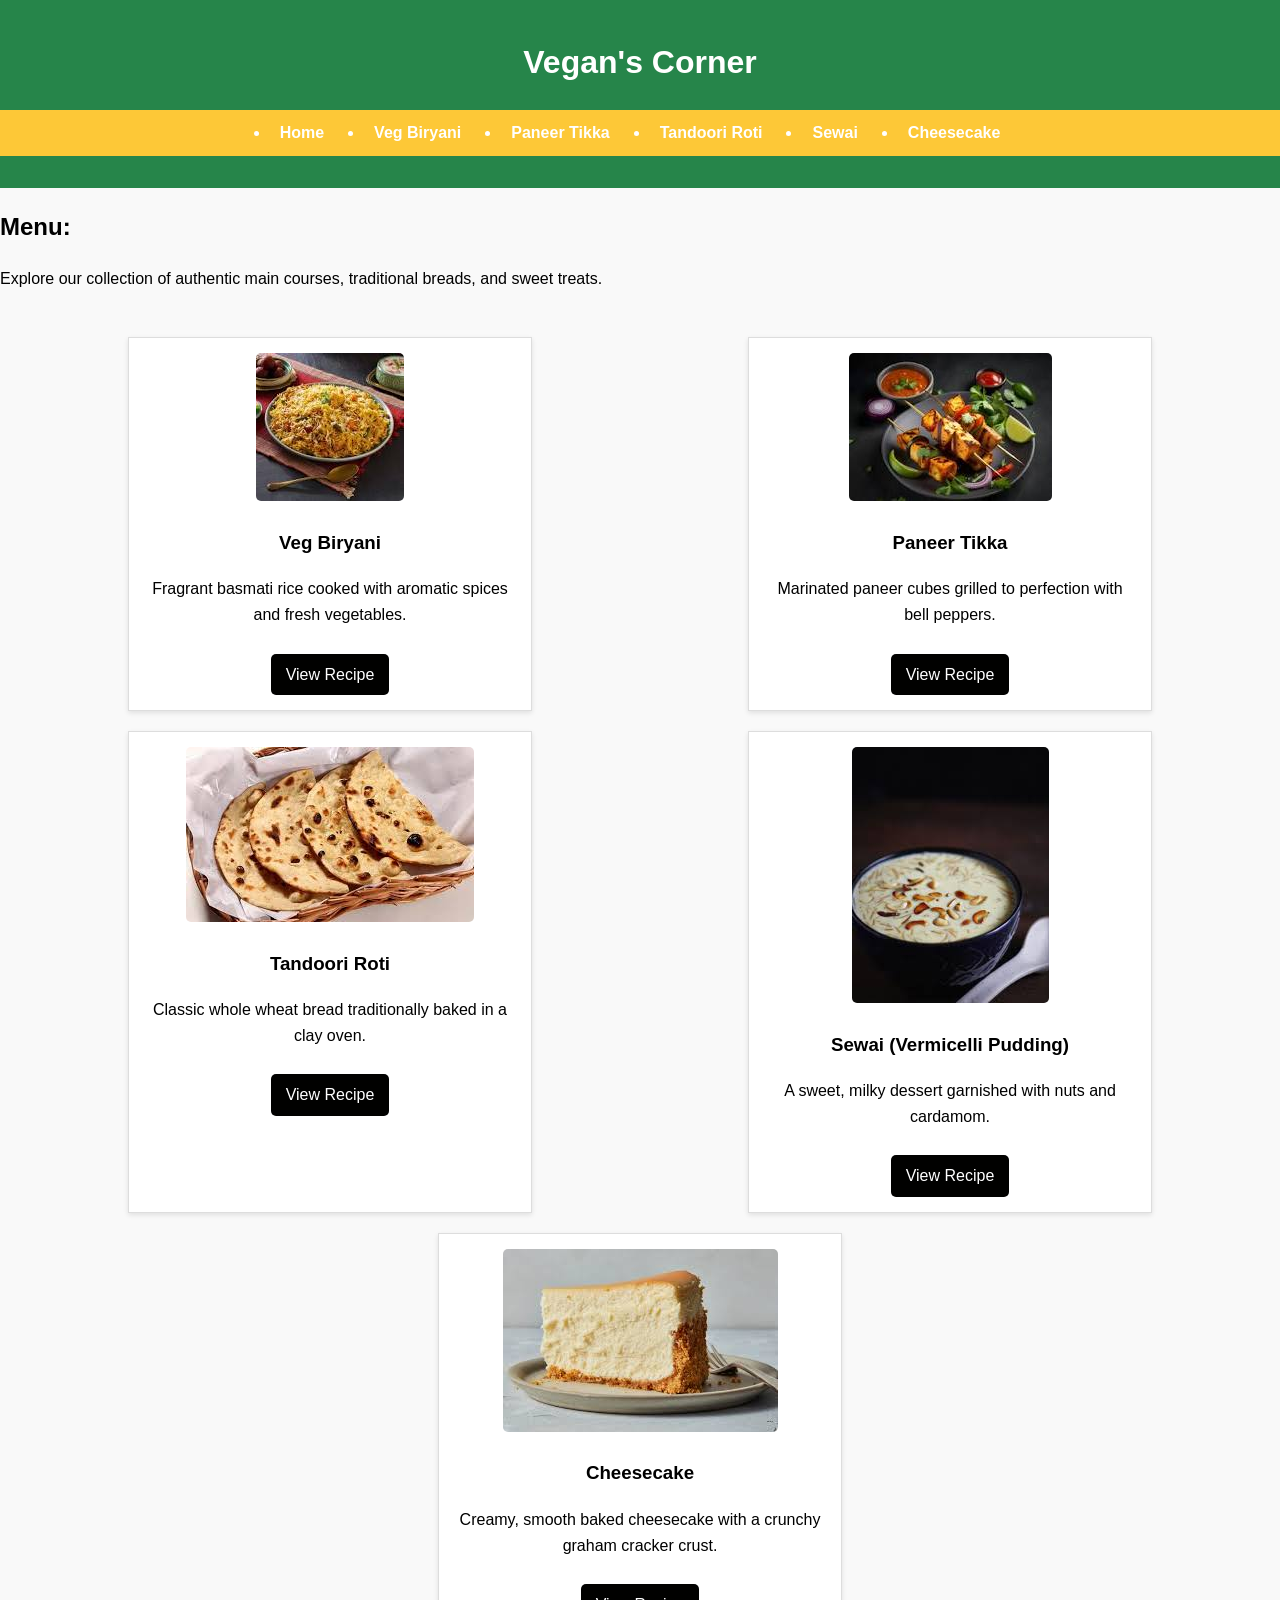
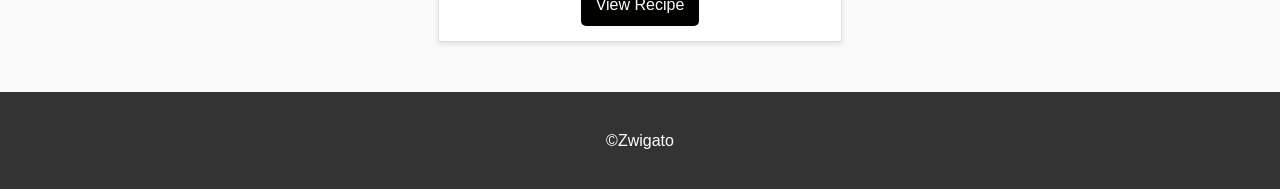
<file: index.html>
<!DOCTYPE html>
<html lang="en">
<head>
    <meta charset="UTF-8">
    <meta name="viewport" content="width=device-width, initial-scale=1.0">
    <title>Vegan's Corner | Home</title>
    <link rel="stylesheet" href="css/styles.css">
</head>
<body>

    <header>
        <h1>Vegan's Corner</h1>
        <nav>
            <ul>
                <li><a href="index.html">Home</a></li>
                <li><a href="vegbiryani.html">Veg Biryani</a></li>
                <li><a href="paneertikka.html">Paneer Tikka</a></li>
                <li><a href="tandoorroti.html">Tandoori Roti</a></li>
                <li><a href="sewai.html">Sewai</a></li>
                <li><a href="cheesecake.html">Cheesecake</a></li>
            </ul>
        </nav>
    </header>

    <main>
        <section class="intro">
            <h2>Menu:</h2>
            <p>Explore our collection of authentic main courses, traditional breads, and sweet treats.</p>
        </section>

        <section class="recipe-grid">
            
            <div class="recipe-card">
                <img src="images/vegbiryani.jpg" alt="Veg Biryani">
                <h3>Veg Biryani</h3>
                <p>Fragrant basmati rice cooked with aromatic spices and fresh vegetables.</p>
                <a href="vegbiryani.html" class="btn">View Recipe</a>
            </div>

            <div class="recipe-card">
                <img src="images/paneertikka.jpg" alt="Paneer Tikka">
                <h3>Paneer Tikka</h3>
                <p>Marinated paneer cubes grilled to perfection with bell peppers.</p>
                <a href="paneertikka.html" class="btn">View Recipe</a>
            </div>

            <div class="recipe-card">
                <img src="images/tandoorroti.jpg" alt="Tandoori Roti">
                <h3>Tandoori Roti</h3>
                <p>Classic whole wheat bread traditionally baked in a clay oven.</p>
                <a href="tandoorroti.html" class="btn">View Recipe</a>
            </div>

            <div class="recipe-card">
                <img src="images/sewai.jpg" alt="Sewai">
                <h3>Sewai (Vermicelli Pudding)</h3>
                <p>A sweet, milky dessert garnished with nuts and cardamom.</p>
                <a href="sewai.html" class="btn">View Recipe</a>
            </div>

            <div class="recipe-card">
                <img src="images/cheesecake.jpg" alt="Cheesecake">
                <h3>Cheesecake</h3>
                <p>Creamy, smooth baked cheesecake with a crunchy graham cracker crust.</p>
                <a href="cheesecake.html" class="btn">View Recipe</a>
            </div>

        </section>
    </main>

    <footer>
        <p>©Zwigato</p>
    </footer>

</body>
</html>
</file>
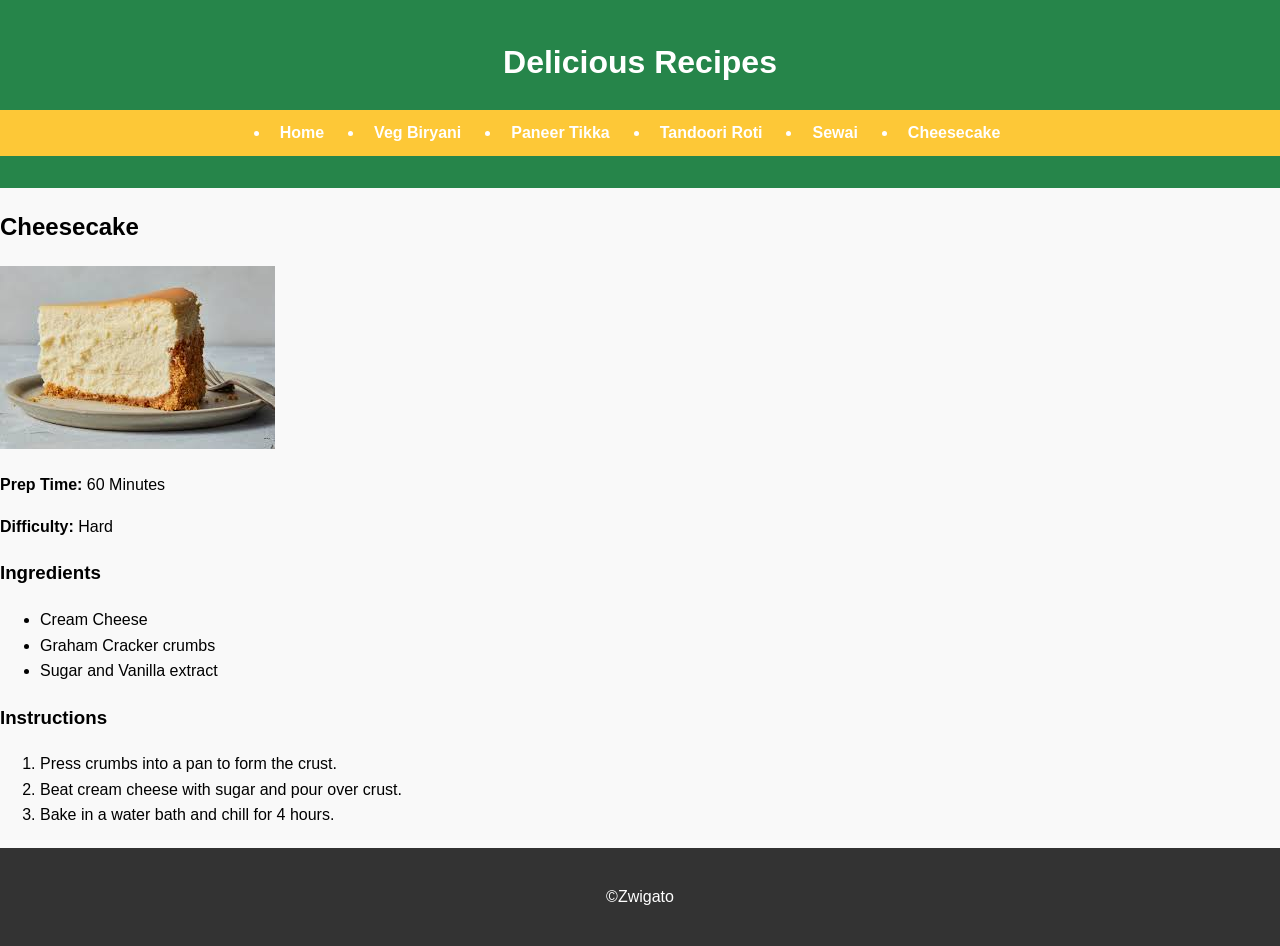
<file: cheesecake.html>
<!DOCTYPE html>
<html lang="en">
<head>
    <meta charset="UTF-8">
    <title>Cheesecake Recipe</title>
    <link rel="stylesheet" href="css/styles.css">
</head>
<body>
    <header>
        <h1>Delicious Recipes</h1>
        <nav>
            <ul>
                <li><a href="index.html">Home</a></li>
                <li><a href="vegbiryani.html">Veg Biryani</a></li>
                <li><a href="paneertikka.html">Paneer Tikka</a></li>
                <li><a href="tandoorroti.html">Tandoori Roti</a></li>
                <li><a href="sewai.html">Sewai</a></li>
                <li><a href="cheesecake.html">Cheesecake</a></li>
            </ul>
        </nav>
    </header>

    <main class="recipe-detail">
        <h2>Cheesecake</h2>
        <img src="images/cheesecake.jpg" alt="Cheesecake" class="main-recipe-img">
        <div class="recipe-meta">
            <p><strong>Prep Time:</strong> 60 Minutes</p>
            <p><strong>Difficulty:</strong> Hard</p>
        </div>
        <h3>Ingredients</h3>
        <ul>
            <li>Cream Cheese</li>
            <li>Graham Cracker crumbs</li>
            <li>Sugar and Vanilla extract</li>
        </ul>
        <h3>Instructions</h3>
        <ol>
            <li>Press crumbs into a pan to form the crust.</li>
            <li>Beat cream cheese with sugar and pour over crust.</li>
            <li>Bake in a water bath and chill for 4 hours.</li>
        </ol>
    </main>
     <footer>
        <p>©Zwigato</p>
    </footer>
</body>
</html>
</file>
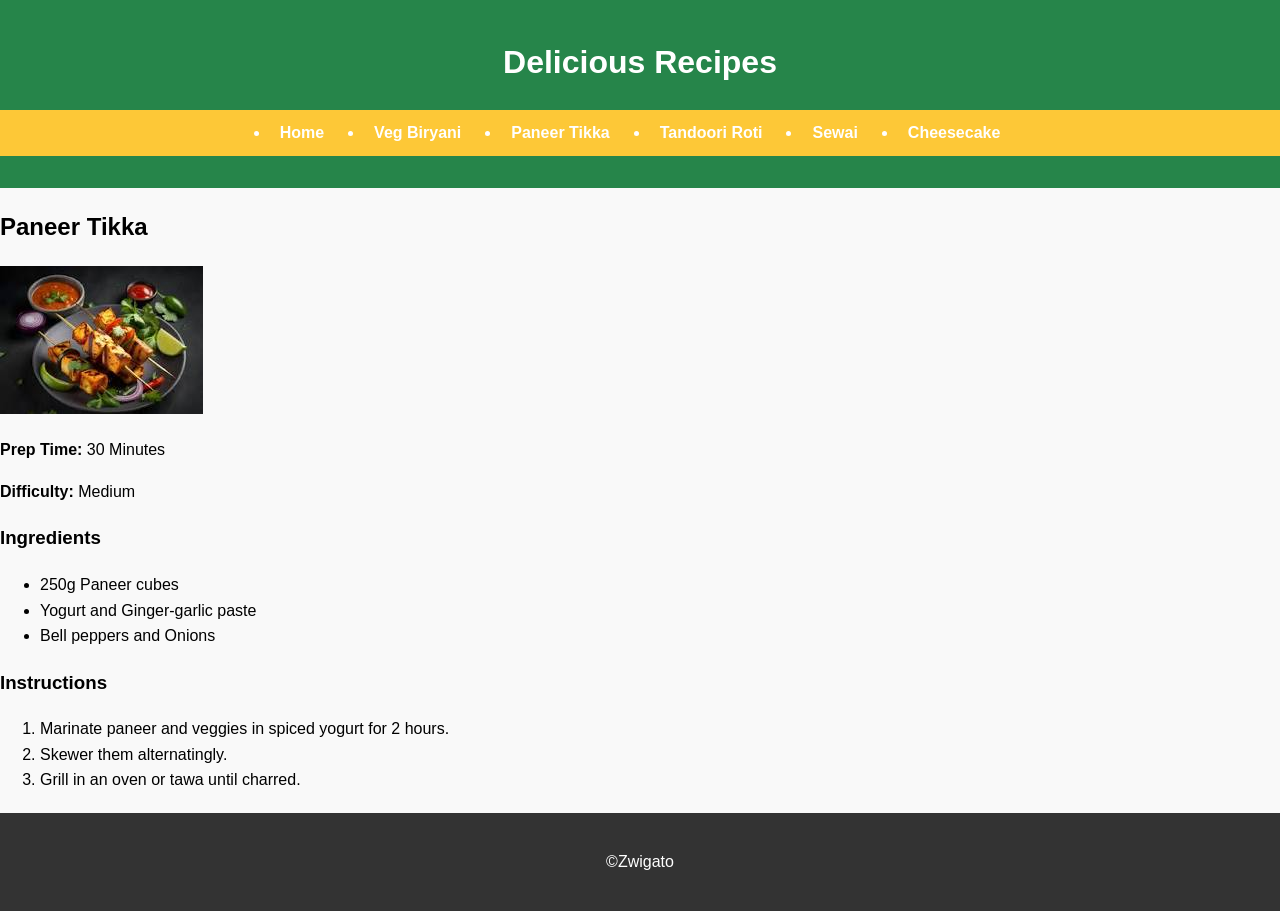
<file: paneertikka.html>
<!DOCTYPE html>
<html lang="en">
<head>
    <meta charset="UTF-8">
    <title>Paneer Tikka Recipe</title>
    <link rel="stylesheet" href="css/styles.css">
</head>
<body>

    <header>
        <h1>Delicious Recipes</h1>
        <nav>
            <ul>
                <li><a href="index.html">Home</a></li>
                <li><a href="vegbiryani.html">Veg Biryani</a></li>
                <li><a href="paneertikka.html">Paneer Tikka</a></li>
                <li><a href="tandoorroti.html">Tandoori Roti</a></li>
                <li><a href="sewai.html">Sewai</a></li>
                <li><a href="cheesecake.html">Cheesecake</a></li>
            </ul>
        </nav>
    </header>

    <main class="recipe-detail">
        <h2>Paneer Tikka</h2>
        <img src="images/paneertikka.jpg" alt="Paneer Tikka" class="main-recipe-img">
        <div class="recipe-meta">
            <p><strong>Prep Time:</strong> 30 Minutes</p>
            <p><strong>Difficulty:</strong> Medium</p>
        </div>
        <h3>Ingredients</h3>
        <ul>
            <li>250g Paneer cubes</li>
            <li>Yogurt and Ginger-garlic paste</li>
            <li>Bell peppers and Onions</li>
        </ul>
        <h3>Instructions</h3>
        <ol>
            <li>Marinate paneer and veggies in spiced yogurt for 2 hours.</li>
            <li>Skewer them alternatingly.</li>
            <li>Grill in an oven or tawa until charred.</li>
        </ol>
    </main>

     <footer>
        <p>©Zwigato</p>
    </footer>
    </body>
</html>
</file>
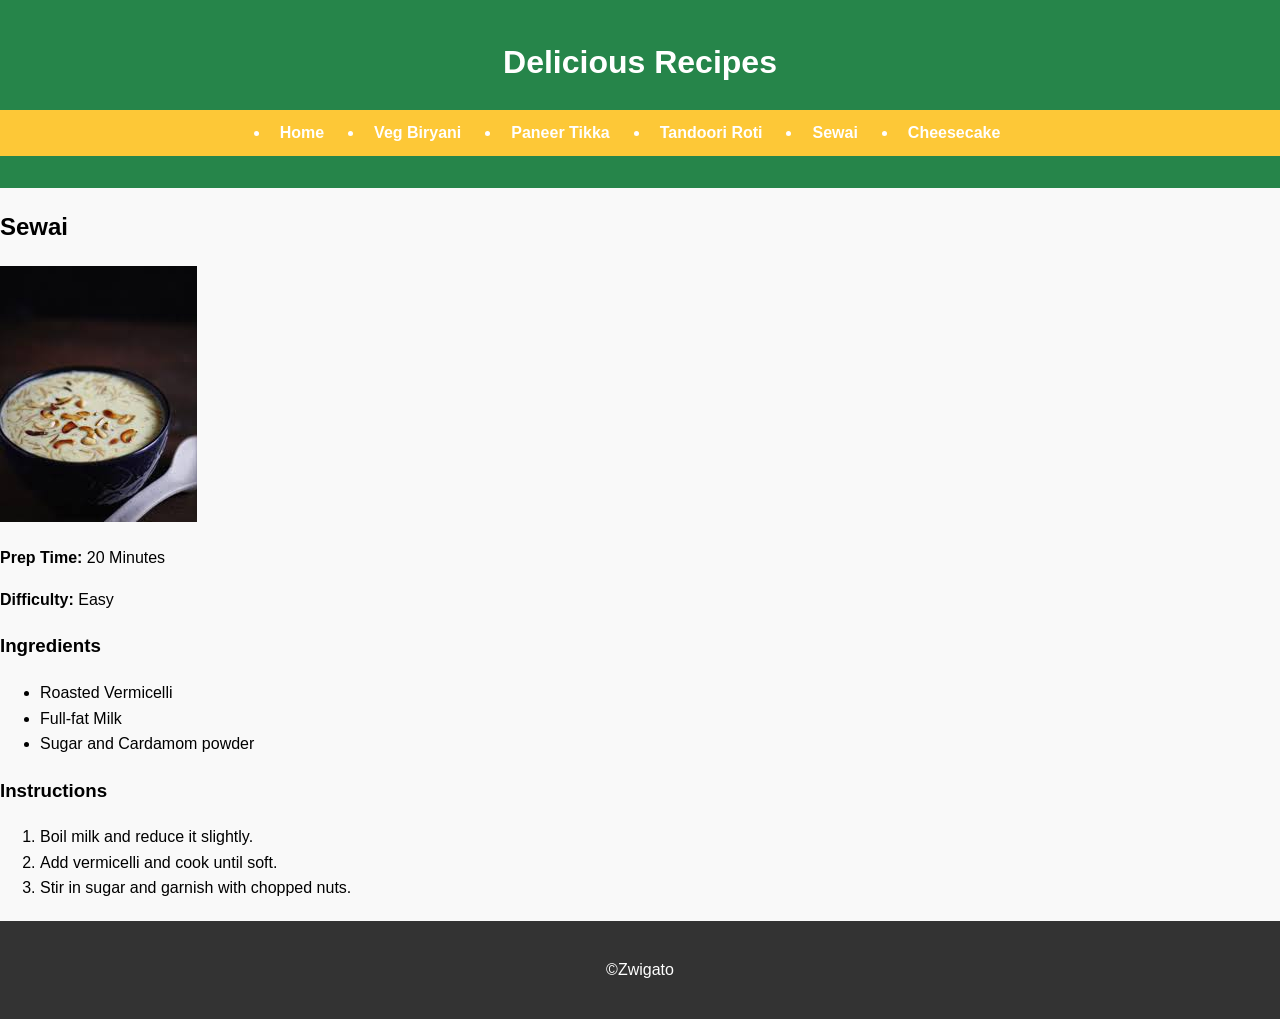
<file: sewai.html>
<!DOCTYPE html>
<html lang="en">
<head>
    <meta charset="UTF-8">
    <title>Sewai Recipe</title>
    <link rel="stylesheet" href="css/styles.css">
</head>
<body>

    <header>
        <h1>Delicious Recipes</h1>
        <nav>
            <ul>
                <li><a href="index.html">Home</a></li>
                <li><a href="vegbiryani.html">Veg Biryani</a></li>
                <li><a href="paneertikka.html">Paneer Tikka</a></li>
                <li><a href="tandoorroti.html">Tandoori Roti</a></li>
                <li><a href="sewai.html">Sewai</a></li>
                <li><a href="cheesecake.html">Cheesecake</a></li>
            </ul>
        </nav>
    </header>

    <main class="recipe-detail">
        <h2>Sewai </h2>
        <img src="images/sewai.jpg" alt="Sewai" class="main-recipe-img">
        <div class="recipe-meta">
            <p><strong>Prep Time:</strong> 20 Minutes</p>
            <p><strong>Difficulty:</strong> Easy</p>
        </div>
        <h3>Ingredients</h3>
        <ul>
            <li>Roasted Vermicelli</li>
            <li>Full-fat Milk</li>
            <li>Sugar and Cardamom powder</li>
        </ul>
        <h3>Instructions</h3>
        <ol>
            <li>Boil milk and reduce it slightly.</li>
            <li>Add vermicelli and cook until soft.</li>
            <li>Stir in sugar and garnish with chopped nuts.</li>
        </ol>
    </main>

     <footer>
        <p>©Zwigato</p>
    </footer>
</body>
</html>
</file>
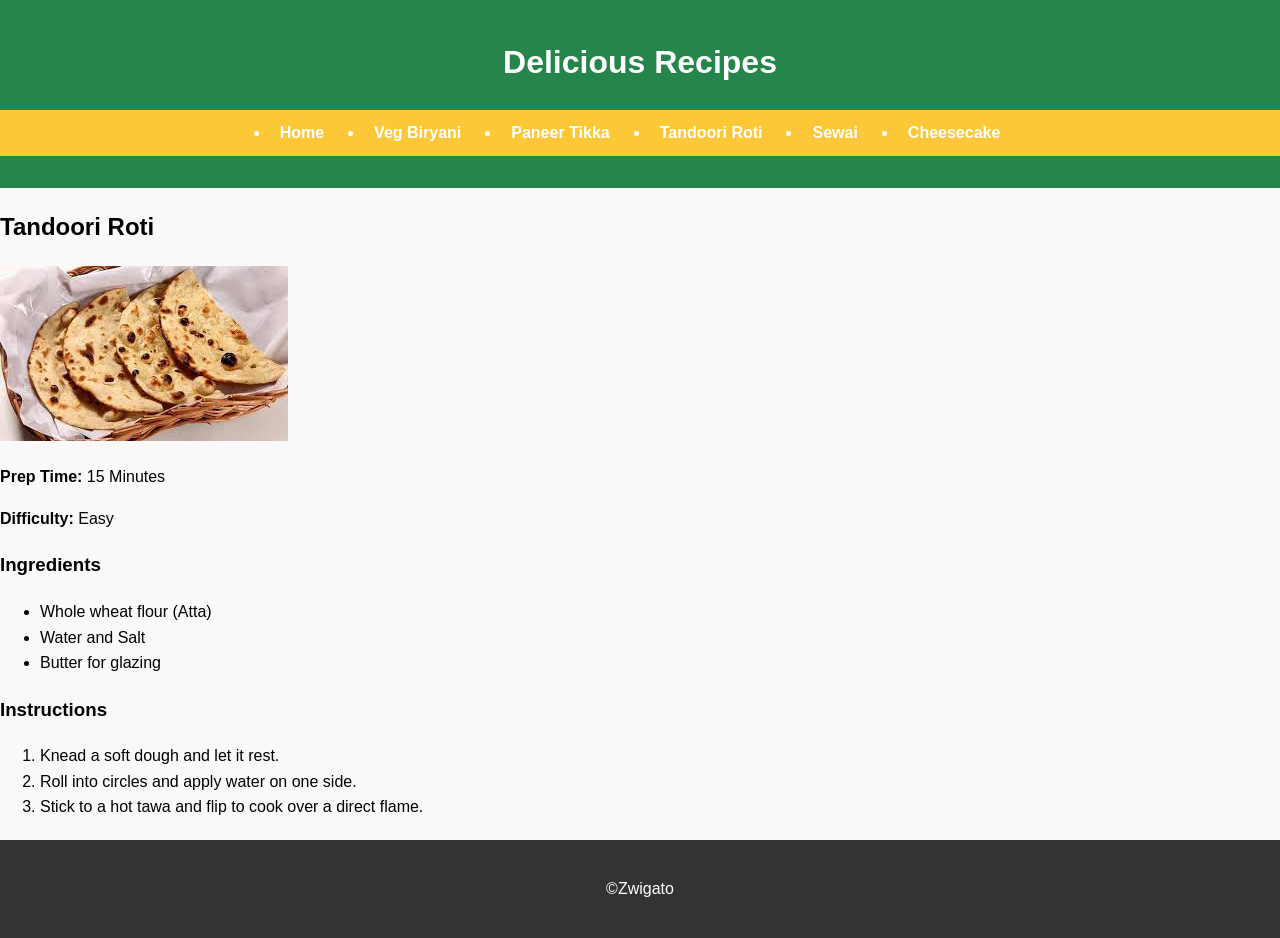
<file: tandoorroti.html>
<!DOCTYPE html>
<html lang="en">
<head>
    <meta charset="UTF-8">
    <title>Tandoori Roti Recipe</title>
    <link rel="stylesheet" href="css/styles.css">
</head>
<body>

    <header>
        <h1>Delicious Recipes</h1>
        <nav>
            <ul>
                <li><a href="index.html">Home</a></li>
                <li><a href="vegbiryani.html">Veg Biryani</a></li>
                <li><a href="paneertikka.html">Paneer Tikka</a></li>
                <li><a href="tandoorroti.html">Tandoori Roti</a></li>
                <li><a href="sewai.html">Sewai</a></li>
                <li><a href="cheesecake.html">Cheesecake</a></li>
            </ul>
        </nav>
    </header>

    <main class="recipe-detail">
        <h2>Tandoori Roti</h2>
        <img src="images/tandoorroti.jpg" alt="Tandoori Roti" class="main-recipe-img">
        <div class="recipe-meta">
            <p><strong>Prep Time:</strong> 15 Minutes</p>
            <p><strong>Difficulty:</strong> Easy</p>
        </div>
        <h3>Ingredients</h3>
        <ul>
            <li>Whole wheat flour (Atta)</li>
            <li>Water and Salt</li>
            <li>Butter for glazing</li>
        </ul>
        <h3>Instructions</h3>
        <ol>
            <li>Knead a soft dough and let it rest.</li>
            <li>Roll into circles and apply water on one side.</li>
            <li>Stick to a hot tawa and flip to cook over a direct flame.</li>
        </ol>
    </main>

     <footer>
        <p>©Zwigato</p>
    </footer>
</body>
</html>
</file>
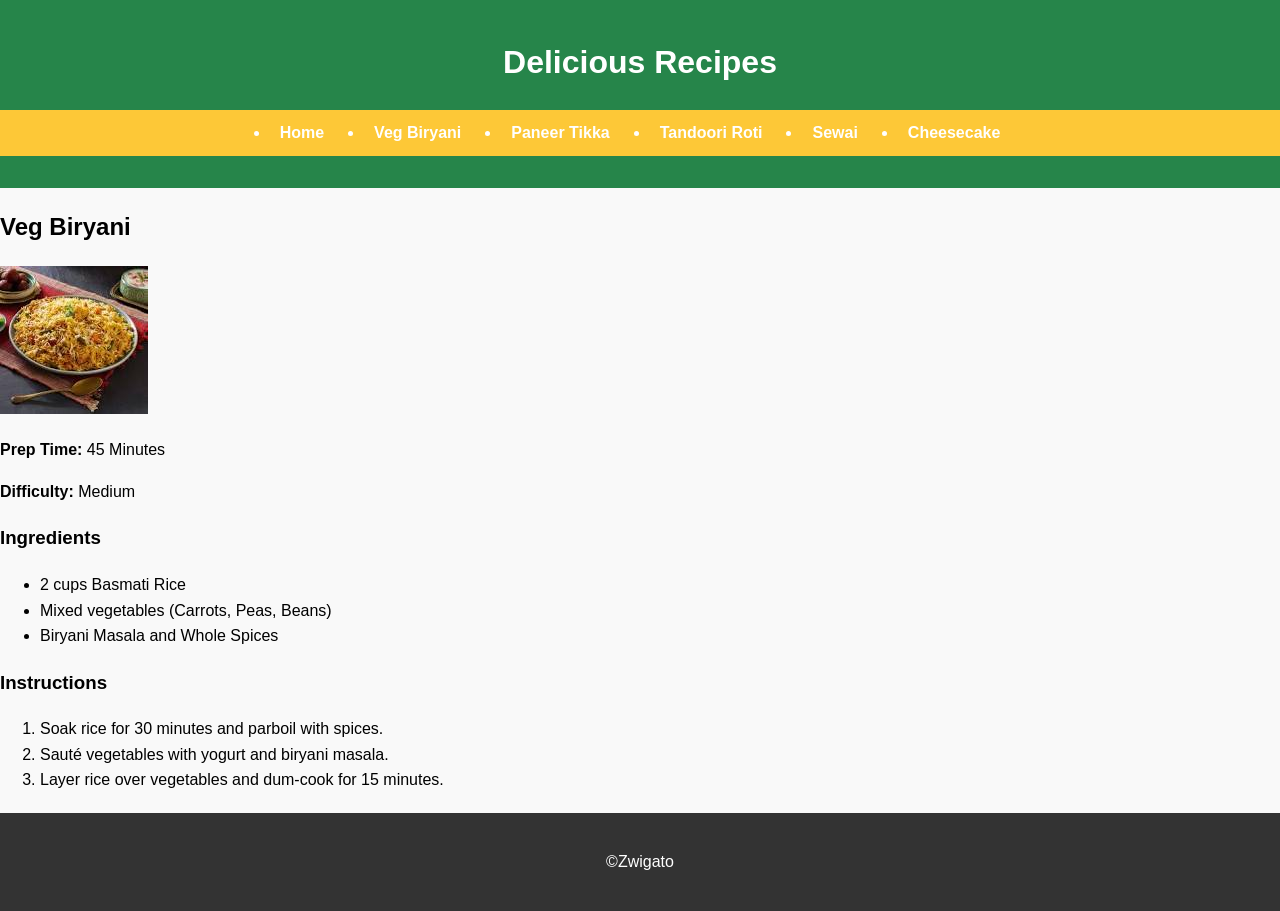
<file: vegbiryani.html>
<!DOCTYPE html>
<html lang="en">
<head>
    <meta charset="UTF-8">
    <meta name="viewport" content="width=device-width, initial-scale=1.0">
    <title>Veg Biryani Recipe</title>
    <link rel="stylesheet" href="css/styles.css">
</head>
<body>
    <header>
        <h1>Delicious Recipes</h1>
        <nav>
            <ul>
                <li><a href="index.html">Home</a></li>
                <li><a href="vegbiryani.html">Veg Biryani</a></li>
                <li><a href="paneertikka.html">Paneer Tikka</a></li>
                <li><a href="tandoorroti.html">Tandoori Roti</a></li>
                <li><a href="sewai.html">Sewai</a></li>
                <li><a href="cheesecake.html">Cheesecake</a></li>
            </ul>
        </nav>
    </header>

    <main class="recipe-detail">
        <h2>Veg Biryani</h2>
        <img src="images/vegbiryani.jpg" alt="Veg Biryani" class="main-recipe-img">
        
        <div class="recipe-meta">
            <p><strong>Prep Time:</strong> 45 Minutes</p>
            <p><strong>Difficulty:</strong> Medium</p>
        </div>

        <h3>Ingredients</h3> 
        <ul>
            <li>2 cups Basmati Rice</li>
            <li>Mixed vegetables (Carrots, Peas, Beans)</li>
            <li>Biryani Masala and Whole Spices</li>
        </ul>

        <h3>Instructions</h3> 
        <ol>
            <li>Soak rice for 30 minutes and parboil with spices.</li>
            <li>Sauté vegetables with yogurt and biryani masala.</li>
            <li>Layer rice over vegetables and dum-cook for 15 minutes.</li>
        </ol>
    </main>

    <footer>
        <p>©Zwigato</p>
    </footer>
</body>
</html>
</file>
<file: css/styles.css>
body {
    font-family: 'Segoe UI', Arial, sans-serif;
    margin: 0;
    padding: 0;
    line-height: 1.6;
    background-color: #f9f9f9;
}

header {
    background-color: #26854a; 
    color: white;
    text-align: center;
    padding: 1rem 0;
}


nav ul {
    list-index: none;
    padding: 0;
    display: flex;
    justify-content: center;
    background: #fdc837;
}

nav ul li {
    margin: 0 15px;
}

nav ul li a {
    color: white;
    text-decoration: none;
    font-weight: bold;
    display: block;
    padding: 10px;
}

nav ul li a:hover {
    background-color: #a04000;
    border-radius: 5px;
}


.recipe-grid {
    display: flex;
    flex-wrap: wrap;
    justify-content: space-around;
    padding: 20px;
}

.recipe-card {
    background: white;
    border: 1px solid #ddd;
    margin: 10px;
    padding: 15px;
    width: 30%; 
    text-align: center;
    box-shadow: 0 2px 5px rgba(0,0,0,0.1);
}

.recipe-card img {
    max-width: 100%;
    height: auto;
    border-radius: 5px;
}

.btn {
    display: inline-block;
    background: #010100;
    color: white;
    padding: 8px 15px;
    text-decoration: none;
    border-radius: 5px;
    margin-top: 10px;
}


@media (max-width: 768px) {
    .recipe-card {
        width: 45%; 
    }
}

@media (max-width: 480px) {
    .recipe-card {
        width: 90%; 
    }
    nav ul {
        flex-direction: column;
        align-items: center;
    }
}

footer {
    text-align: center;
    padding: 20px;
    background: #333;
    color: white;
    margin-top: 20px;
}
</file>
